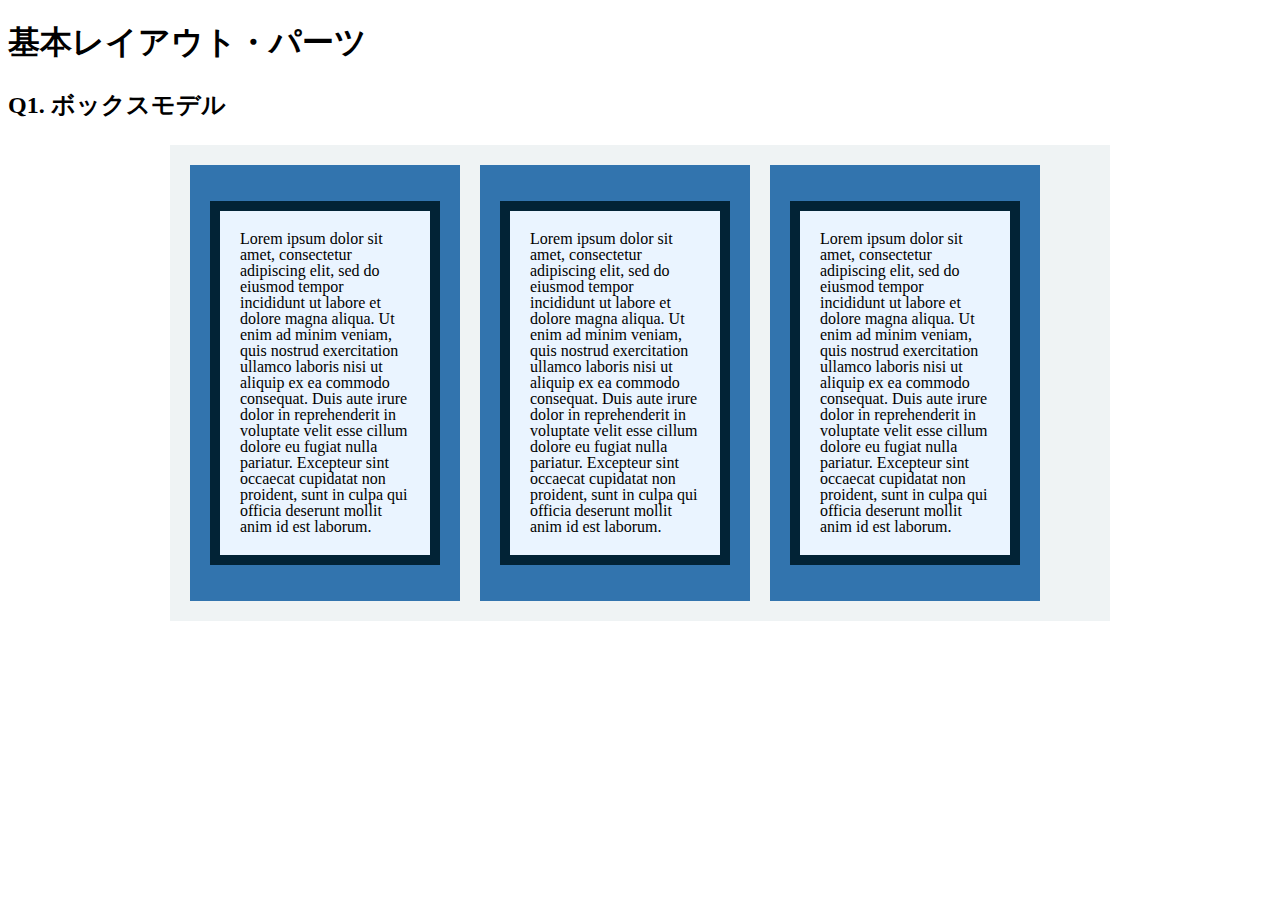
<file: layout_parts/q1/index.html>
<!DOCTYPE html>
<html>
  <head>
    <meta charset="utf-8">
    <meta http-equiv="X-UA-Compatible" content="IE=edge">
    <meta name="viewport" content="width=device-width, initial-scale=1.0, maximum-scale=1.0, user-scalable=no">
    <meta name="format-detection" content="telephone=no">
    <title>基本レイアウト・パーツ</title>
    <link rel="stylesheet" href="http://gizumo-inc.github.io/sample/front-lesson/layout_parts_new/assets/css/reset.css">
    <link rel="stylesheet" href="http://gizumo-inc.github.io/sample/front-lesson/layout_parts_new/assets/css/base.css">
    <link rel="stylesheet" href="css/style.css">
  </head>
  <body>
    <div class="wrapper">
      <h1 class="title">基本レイアウト・パーツ</h1>
      <h2 class="headline">
        <p class="headline__text">Q1. ボックスモデル</p>
      </h2>
      <div class="box">
        <!-- 回答はクラスq1の要素の中に書いてね -->
        <!-- すでについてるクラスにはstyleを指定しない。styleをつける場合は自分で新たにクラスをつけること -->
        <div class="q1 clearfix">
          <div class="q1-box">
            <p class="q1-text">Lorem ipsum dolor sit amet, consectetur adipiscing elit, sed do eiusmod tempor incididunt ut labore et dolore magna aliqua. Ut enim ad minim veniam, quis nostrud exercitation ullamco laboris nisi ut aliquip ex ea commodo consequat. Duis aute irure dolor in reprehenderit in voluptate velit esse cillum dolore eu fugiat nulla pariatur. Excepteur sint occaecat cupidatat non proident, sunt in culpa qui officia deserunt mollit anim id est laborum.</p>
          </div>

          <div class="q1-box">
            <p class="q1-text">Lorem ipsum dolor sit amet, consectetur adipiscing elit, sed do eiusmod tempor incididunt ut labore et dolore magna aliqua. Ut enim ad minim veniam, quis nostrud exercitation ullamco laboris nisi ut aliquip ex ea commodo consequat. Duis aute irure dolor in reprehenderit in voluptate velit esse cillum dolore eu fugiat nulla pariatur. Excepteur sint occaecat cupidatat non proident, sunt in culpa qui officia deserunt mollit anim id est laborum.</p>
          </div>

          <div class="q1-box">
            <p class="q1-text">Lorem ipsum dolor sit amet, consectetur adipiscing elit, sed do eiusmod tempor incididunt ut labore et dolore magna aliqua. Ut enim ad minim veniam, quis nostrud exercitation ullamco laboris nisi ut aliquip ex ea commodo consequat. Duis aute irure dolor in reprehenderit in voluptate velit esse cillum dolore eu fugiat nulla pariatur. Excepteur sint occaecat cupidatat non proident, sunt in culpa qui officia deserunt mollit anim id est laborum.</p>
          </div>
        </div>
        <!-- 回答はクラスq1の要素の中に書いてね -->
      </div>
    </div>
  </body>
</html>
</file>
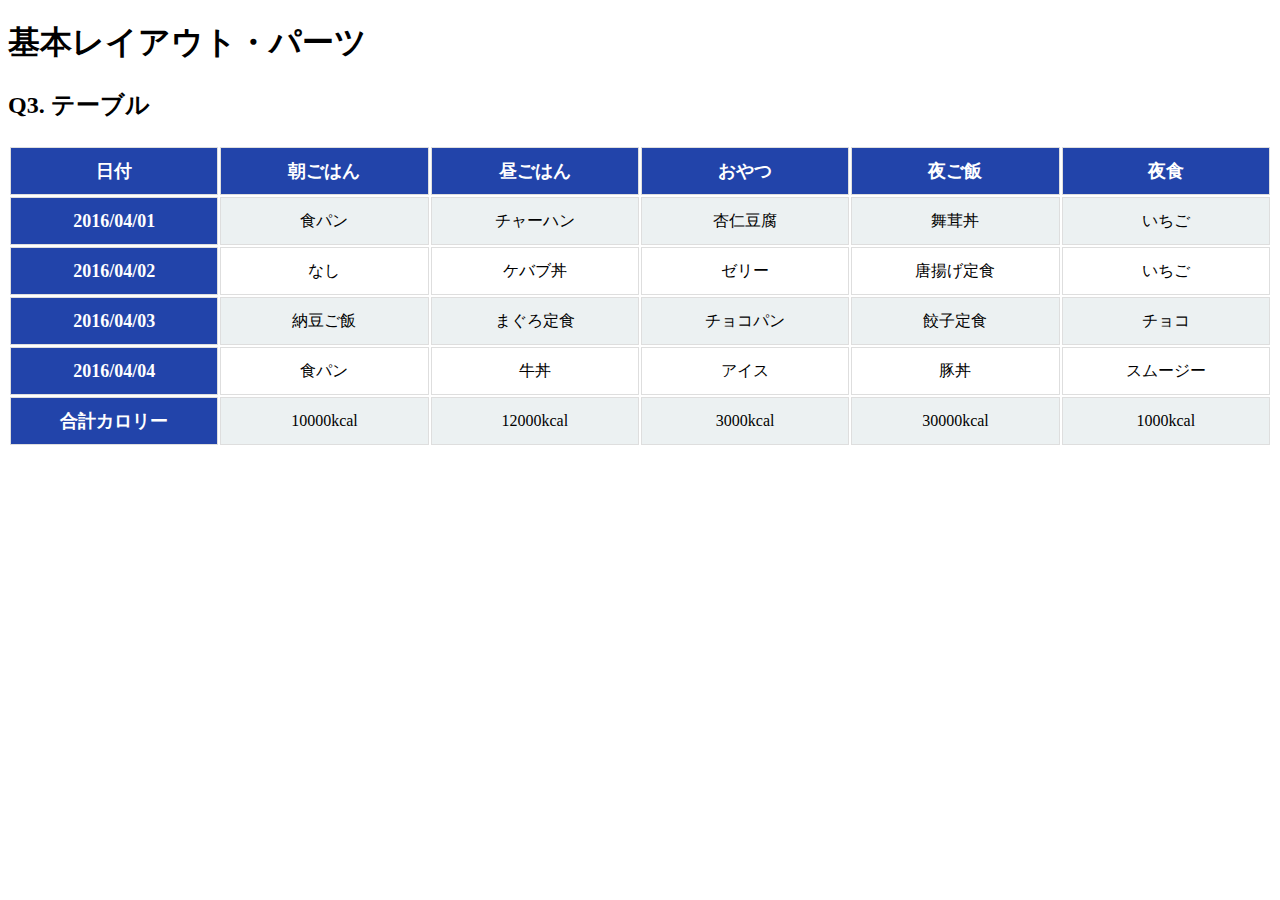
<file: layout_parts/q3/index.html>
<!DOCTYPE html>
<html>
  <head>
    <meta charset="utf-8">
    <meta http-equiv="X-UA-Compatible" content="IE=edge">
    <meta name="viewport" content="width=device-width, initial-scale=1.0, maximum-scale=1.0, user-scalable=no">
    <meta name="format-detection" content="telephone=no">
    <title>基本レイアウト・パーツ</title>
    <link rel="stylesheet" href="http://gizumo-inc.github.io/sample/front-lesson/layout_parts_new/assets/css/reset.css">
    <link rel="stylesheet" href="http://gizumo-inc.github.io/sample/front-lesson/layout_parts_new/assets/css/base.css">
    <link rel="stylesheet" href="css/style.css">
  </head>
  <body>
    <div class="wrapper">
      <h1 class="title">基本レイアウト・パーツ</h1>
      <h2 class="headline">
        <p class="headline__text">Q3. テーブル</p>
      </h2>
      <div class="box">
        <!-- 回答はクラスq3の要素の中に書いてね -->
        <!-- すでについてるクラスにはstyleを指定しない。styleをつける場合は自分で新たにクラスをつけること -->
        <div class="q3">
          <table class="q3table">
            <thead>
              <tr>
                <th>日付</th>
                <th>朝ごはん</th>
                <th>昼ごはん</th>
                <th>おやつ</th>
                <th>夜ご飯</th>
                <th>夜食</th>
              </tr>
            </thead>
            <tbody>
              <tr>
                <th>2016/04/01</td>
                <td>食パン</td>
                <td>チャーハン</td>
                <td>杏仁豆腐</td>
                <td>舞茸丼</td>
                <td>いちご</td>
              </tr>
              <tr>
                <th>2016/04/02</td>
                <td>なし</td>
                <td>ケバブ丼</td>
                <td>ゼリー</td>
                <td>唐揚げ定食</td>
                <td>いちご</td>
              </tr>
              <tr>
                <th>2016/04/03</td>
                <td>納豆ご飯</td>
                <td>まぐろ定食</td>
                <td>チョコパン</td>
                <td>餃子定食</td>
                <td>チョコ</td>
              </tr>
              <tr>
                <th>2016/04/04</td>
                <td>食パン</td>
                <td>牛丼</td>
                <td>アイス</td>
                <td>豚丼</td>
                <td>スムージー</td>
              </tr>
              <tr>
                <th>合計カロリー</td>
                <td>10000kcal</td>
                <td>12000kcal</td>
                <td>3000kcal</td>
                <td>30000kcal</td>
                <td>1000kcal</td>
              </tr>
            </tbody>
          </table>
        </div>
        <!-- 回答はクラスq3の要素の中に書いてね -->
      </div>
    </div>
  </body>
</html>
</file>
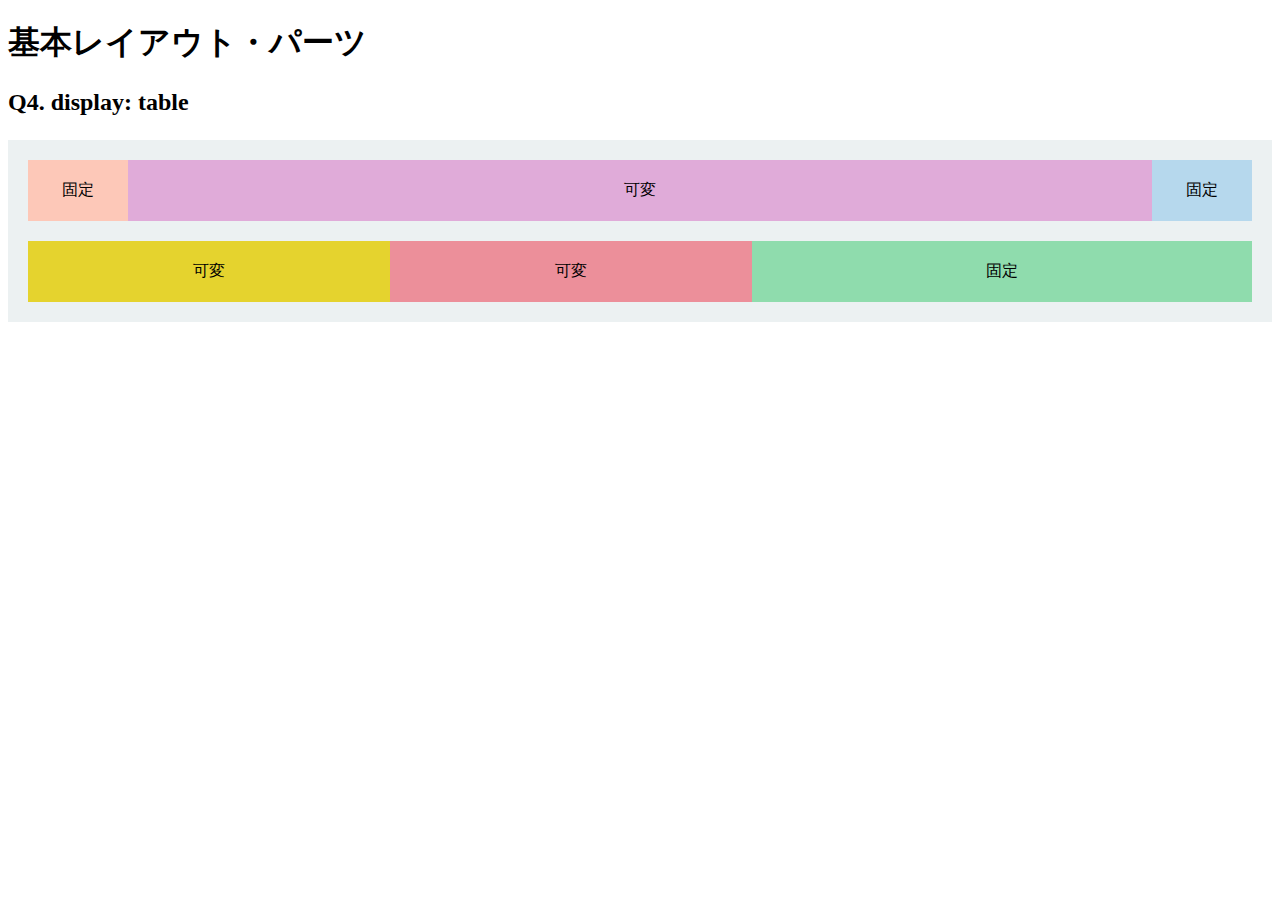
<file: layout_parts/q4/index.html>
<!DOCTYPE html>
<html>
  <head>
    <meta charset="utf-8">
    <meta http-equiv="X-UA-Compatible" content="IE=edge">
    <meta name="viewport" content="width=device-width, initial-scale=1.0, maximum-scale=1.0, user-scalable=no">
    <meta name="format-detection" content="telephone=no">
    <title>基本レイアウト・パーツ</title>
    <link rel="stylesheet" href="http://gizumo-inc.github.io/sample/front-lesson/layout_parts_new/assets/css/reset.css">
    <link rel="stylesheet" href="http://gizumo-inc.github.io/sample/front-lesson/layout_parts_new/assets/css/base.css">
    <link rel="stylesheet" href="css/style.css">
  </head>
  <body>
    <div class="wrapper">
      <h1 class="title">基本レイアウト・パーツ</h1>
      <h2 class="headline">
        <p class="headline__text">Q4. display: table</p>
      </h2>
      <div class="box">
        <!-- 回答はクラスq4の要素の中に書いてね -->
        <!-- すでについてるクラスにはstyleを指定しない。styleをつける場合は自分で新たにクラスをつけること -->
        <!-- 新たにタグは追加しなくてもできます。 -->
        <div class="q4 table">
          <div class="q4table">
            <div class="tablecell orange">固定</div>
            <div class="tablecell pink">可変</div>
            <div class="tablecell blue">固定</div>
          </div>
          <div class="q4table">
            <div class="tablecell yellow">可変</div>
            <div class="tablecell red">可変</div>
            <div class="tablecell green">固定</div>
          </div>
        </div>
        <!-- 回答はクラスq4の要素の中に書いてね -->
      </div>
    </div>
  </body>
</html>
</file>
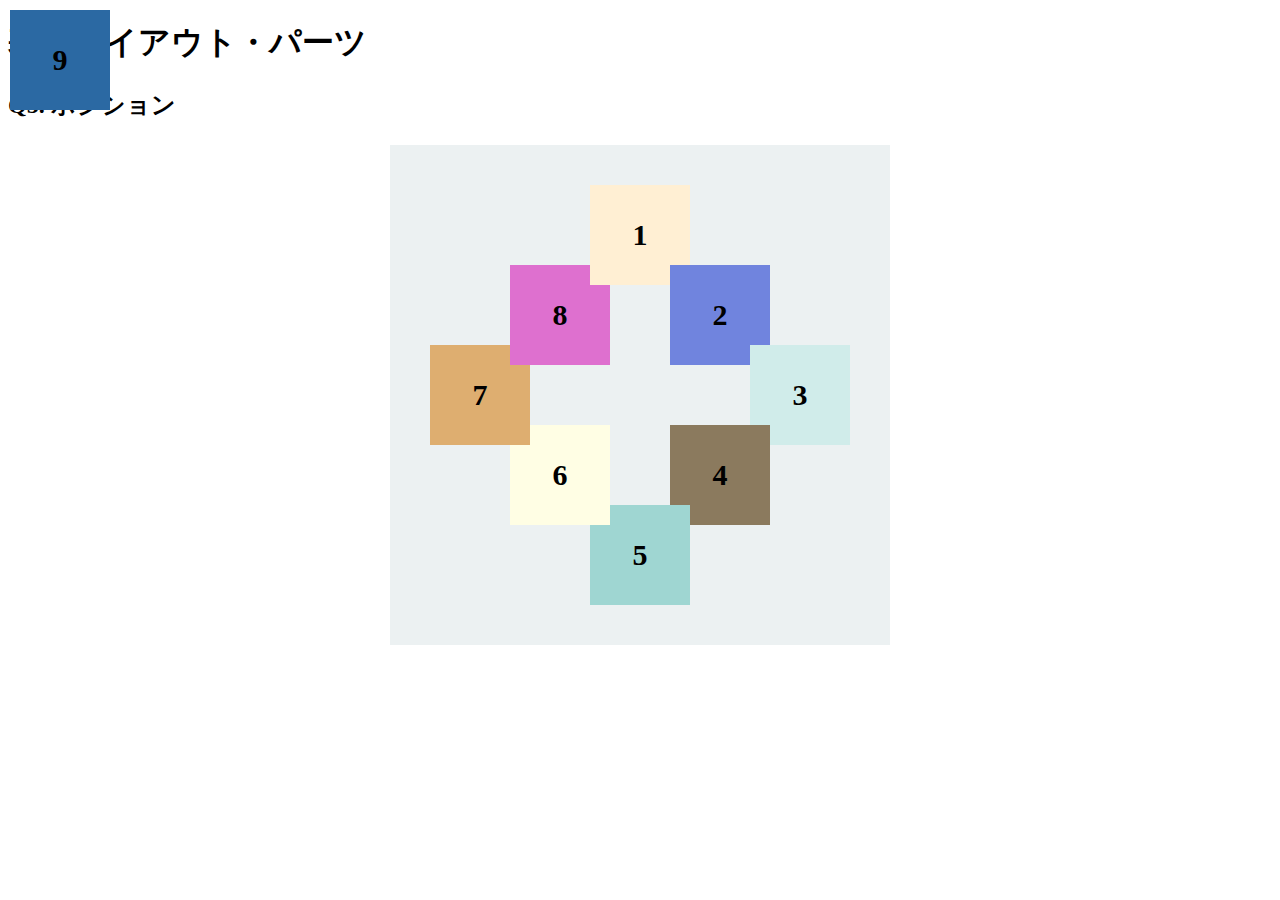
<file: layout_parts/q5/index.html>
<!DOCTYPE html>
<html>
  <head>
    <meta charset="utf-8">
    <meta http-equiv="X-UA-Compatible" content="IE=edge">
    <meta name="viewport" content="width=device-width, initial-scale=1.0, maximum-scale=1.0, user-scalable=no">
    <meta name="format-detection" content="telephone=no">
    <title>基本レイアウト・パーツ</title>
    <link rel="stylesheet" href="http://gizumo-inc.github.io/sample/front-lesson/layout_parts_new/assets/css/reset.css">
    <link rel="stylesheet" href="http://gizumo-inc.github.io/sample/front-lesson/layout_parts_new/assets/css/base.css">
    <link rel="stylesheet" href="css/style.css">
  </head>
  <body>
    <div class="wrapper">
      <h1 class="title">基本レイアウト・パーツ</h1>
      <h2 class="headline">
        <p class="headline__text">Q5. ポジション</p>
      </h2>
      <div class="box">
        <!-- 回答はクラスq5の要素の中に書いてね -->
        <!-- すでについてるクラスにはstyleを指定しない。styleをつける場合は自分で新たにクラスをつけること -->
        <!-- 新たにタグは追加しなくてもできます。 -->
        <div class="q5 qfive">
          <div class="eight square">8</div>
          <div class="five square">5</div>
          <div class="one square">1</div>
          <div class="seven square">7</div>
          <div class="four square">4</div>
          <div class="six square">6</div>
          <div class="two square">2</div>
          <div class="three square">3</div>
          <div class="nine square">9</div>
        </div>
        <!-- 回答はクラスq5の要素の中に書いてね -->
      </div>
    </div>
  </body>
</html>
</file>
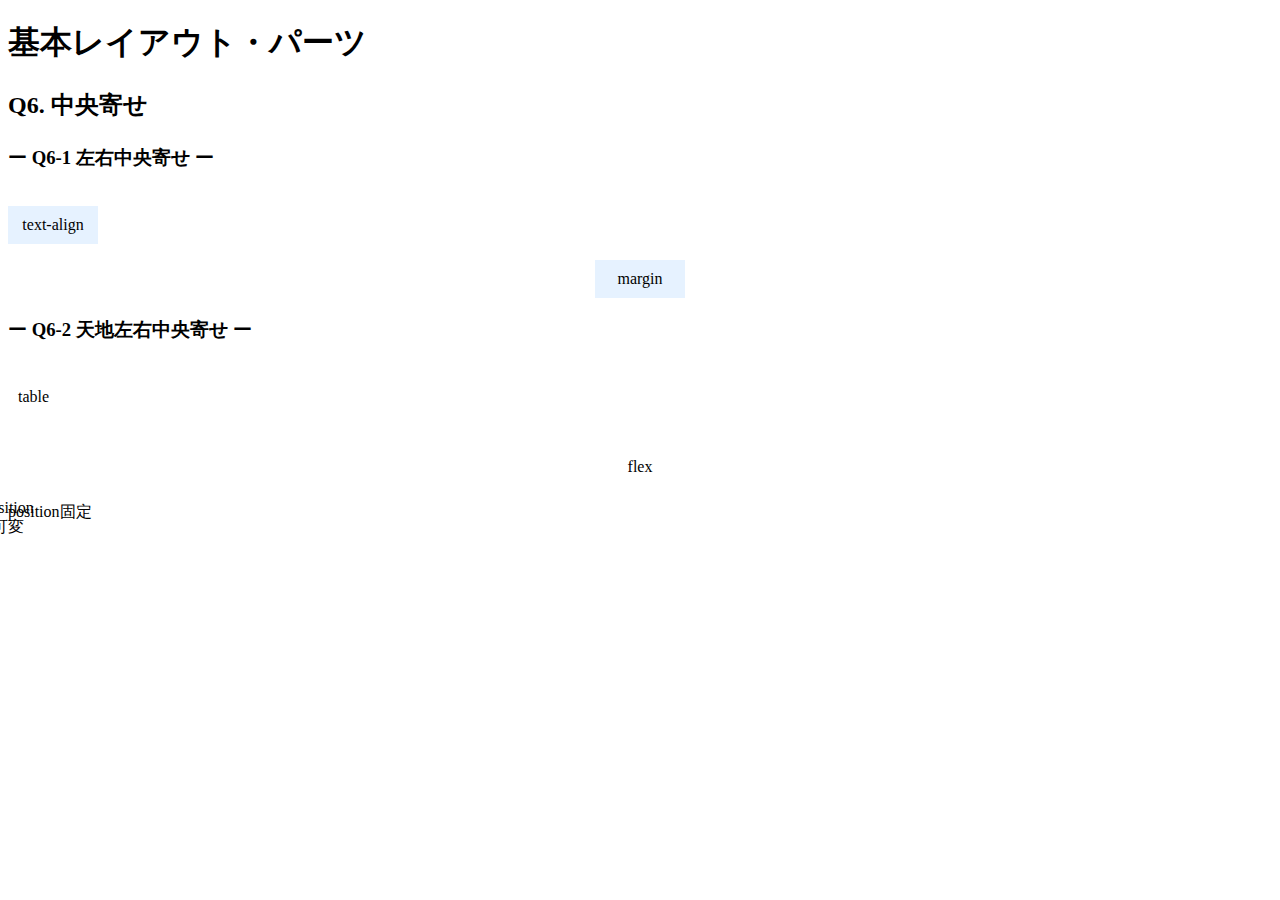
<file: layout_parts/q6/index.html>
<!DOCTYPE html>
<html>
  <head>
    <meta charset="utf-8">
    <meta http-equiv="X-UA-Compatible" content="IE=edge">
    <meta name="viewport" content="width=device-width, initial-scale=1.0, maximum-scale=1.0, user-scalable=no">
    <meta name="format-detection" content="telephone=no">
    <title>基本レイアウト・パーツ</title>
    <link rel="stylesheet" href="http://gizumo-inc.github.io/sample/front-lesson/layout_parts_new/assets/css/reset.css">
    <link rel="stylesheet" href="http://gizumo-inc.github.io/sample/front-lesson/layout_parts_new/assets/css/base.css">
    <link rel="stylesheet" href="css/style.css">
  </head>
  <body>
    <div class="wrapper">
      <h1 class="title">基本レイアウト・パーツ</h1>
      <h2 class="headline">
        <p class="headline__text">Q6. 中央寄せ</p>
      </h2>
      <div class="box">
        <div class="box__inner">
          <h3 class="box__headline">
            <p class="box__headline__text">ー Q6-1 左右中央寄せ ー</p>
          </h3>
          <div class="q6 q6--horizontal">
            <!-- Q6-1の回答はここに書いてね -->
            <!-- 新たにタグは追加しなくてもできます。 -->
            <div class="q6__box q6-1 textalign">
              <div class="in-q6-1">
                <p class="q6-1text-left">text-align</p>
              </div>
            </div>
            <!-- Q6-1の回答はここに書いてね -->

            <!-- Q6-1の回答はここに書いてね -->
            <!-- 新たにタグは追加しなくてもできます。 -->
            <div class="q6__box q6-1 margin">
              <p class="q6-1text-right">margin</p>
            </div>
            <!-- Q6-1の回答はここに書いてね -->
          </div>
        </div>

        <div class="box__inner">
          <h3 class="box__headline">
            <p class="box__headline__text">ー Q6-2 天地左右中央寄せ ー</p>
          </h3>
          <!-- Q6-2の回答はここに書いてね -->
          <!-- すでについてるクラスにはstyleを指定しない。styleをつける場合は自分で新たにクラスをつけること -->
          <!-- 新たにタグは追加しなくてもできます。 -->
          <div class="q6 q6--around q6table">
            <div class="q6tablecell">
              <p class="q6-2text1">table</p>
            </div>
          </div>
          <!-- Q6-2の回答はここに書いてね -->

          <!-- Q6-2の回答はここに書いてね -->
          <!-- すでについてるクラスにはstyleを指定しない。styleをつける場合は自分で新たにクラスをつけること -->
          <!-- 新たにタグは追加しなくてもできます。 -->
          <div class="q6 q6--around q6flex">
              <p class="q6-2text1">flex</p>
          </div>
          <!-- Q6-2の回答はここに書いてね -->

          <div class="q6 q6--position position">
            <!-- Q6-2の回答はここに書いてね -->
            <!-- すでについてるクラスにはstyleを指定しない。styleをつける場合は自分で新たにクラスをつけること -->
            <!-- 新たにタグは追加しなくてもできます。 -->
            <div class="q6__box is-stable q6-2fixed">
              <p class="q6__box__inner q6-2text2">position固定</p>
            </div>
            <!-- Q6-2の回答はここに書いてね -->

            <!-- Q6-2の回答はここに書いてね -->
            <!-- すでについてるクラスにはstyleを指定しない。styleをつける場合は自分で新たにクラスをつけること -->
            <!-- 新たにタグは追加しなくてもできます。 -->
            <div class="q6__box is-flexible q6-2variable">
              <p class="q6__box__inner q6-2text3">position可変</p>
            </div>
            <!-- Q6-2の回答はここに書いてね -->
          </div>
        </div>
      </div>
    </div>
  </body>
</html>
</file>
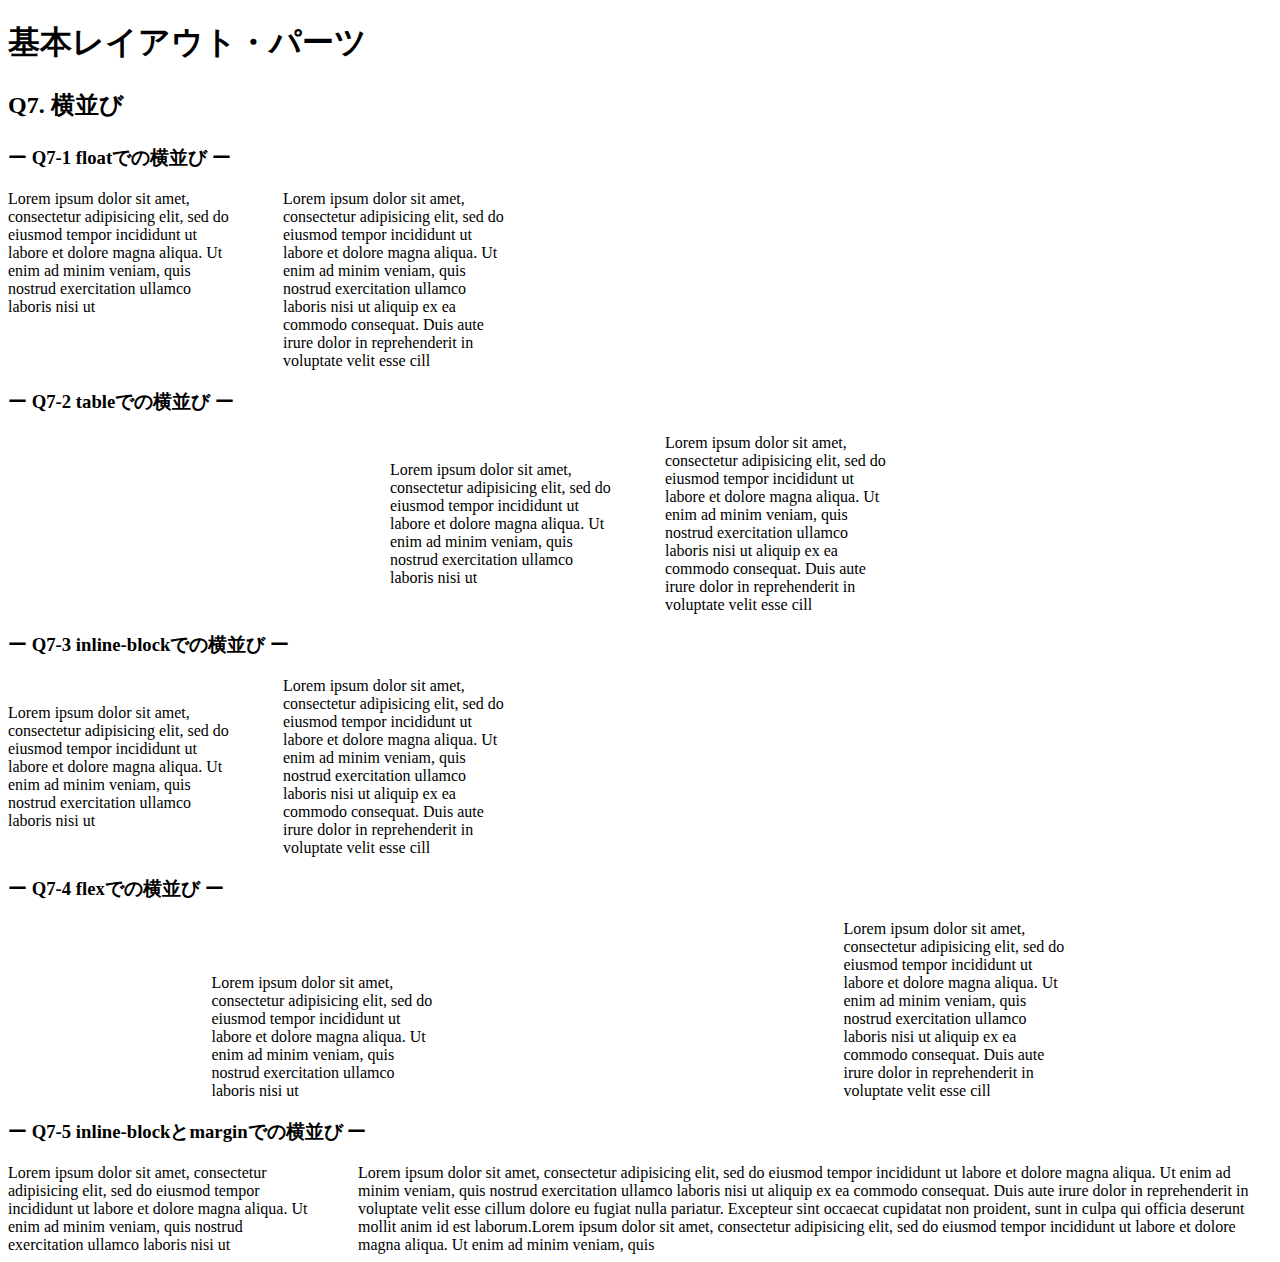
<file: layout_parts/q7/index.html>
<!DOCTYPE html>
<html>
  <head>
    <meta charset="utf-8">
    <meta http-equiv="X-UA-Compatible" content="IE=edge">
    <meta name="viewport" content="width=device-width, initial-scale=1.0, maximum-scale=1.0, user-scalable=no">
    <meta name="format-detection" content="telephone=no">
    <title>基本レイアウト・パーツ</title>
    <link rel="stylesheet" href="http://gizumo-inc.github.io/sample/front-lesson/layout_parts_new/assets/css/reset.css">
    <link rel="stylesheet" href="http://gizumo-inc.github.io/sample/front-lesson/layout_parts_new/assets/css/base.css">
    <link rel="stylesheet" href="css/style.css">
  </head>
  <body>
    <div class="wrapper">
      <h1 class="title">基本レイアウト・パーツ</h1>
      <h2 class="headline">
        <p class="headline__text">Q7. 横並び</p>
      </h2>
      <div class="box">
        <div class="box__inner">
          <h3 class="box__headline">
            <p class="box__headline__text">ー Q7-1 floatでの横並び ー</p>
          </h3>
          <!-- Q7の回答はここに書いてね -->
          <!-- すでについてるクラスにはstyleを指定しない。styleをつける場合は自分で新たにクラスをつけること -->
          <!-- 新たにタグは追加しなくてもできます。 -->
          <div class="q7 q7--float q7-1">
            <div class="q7__inner clearfix">
              <div class="q7__box q7box q7-1box">
                Lorem ipsum dolor sit amet, consectetur adipisicing elit, sed do eiusmod tempor incididunt ut labore et dolore magna aliqua. Ut enim ad minim veniam, quis nostrud exercitation ullamco laboris nisi ut
              </div>
              <div class="q7__box q7box q7-1box">
                Lorem ipsum dolor sit amet, consectetur adipisicing elit, sed do eiusmod tempor incididunt ut labore et dolore magna aliqua. Ut enim ad minim veniam, quis nostrud exercitation ullamco laboris nisi ut aliquip ex ea commodo consequat. Duis aute irure dolor in reprehenderit in voluptate velit esse cill
              </div>
            </div>
          </div>
          <!-- Q7の回答はここに書いてね -->
        </div>

        <div class="box__inner">
          <h3 class="box__headline">
            <p class="box__headline__text">ー Q7-2 tableでの横並び ー</p>
          </h3>
          <!-- Q7の回答はここに書いてね -->
          <!-- すでについてるクラスにはstyleを指定しない。styleをつける場合は自分で新たにクラスをつけること -->
          <!-- 新たにタグは追加しなくてもできます。 -->
          <div class="q7 q7--table q7-2table">
            <div class="q7__inner in-q7-2">
              <div class="q7__box q7box q7-2box">
                <div class="q7__box__text q7-2text">
                  Lorem ipsum dolor sit amet, consectetur adipisicing elit, sed do eiusmod tempor incididunt ut labore et dolore magna aliqua. Ut enim ad minim veniam, quis nostrud exercitation ullamco laboris nisi ut
                </div>
              </div>
              <div class="q7__box q7box q7-2box">
                <div class="q7__box__text q7-2text">
                  Lorem ipsum dolor sit amet, consectetur adipisicing elit, sed do eiusmod tempor incididunt ut labore et dolore magna aliqua. Ut enim ad minim veniam, quis nostrud exercitation ullamco laboris nisi ut aliquip ex ea commodo consequat. Duis aute irure dolor in reprehenderit in voluptate velit esse cill
                </div>
              </div>
            </div>
          </div>
          <!-- Q7の回答はここに書いてね -->
        </div>

        <div class="box__inner">
          <h3 class="box__headline">
            <p class="box__headline__text">ー Q7-3 inline-blockでの横並び ー</p>
          </h3>
          <!-- Q7の回答はここに書いてね -->
          <!-- すでについてるクラスにはstyleを指定しない。styleをつける場合は自分で新たにクラスをつけること -->
          <!-- 新たにタグは追加しなくてもできます。 -->
          <div class="q7 q7--inlineblock">
            <div class="q7__inner q7-3">
              <div class="q7__box q7box q7-3box">
                Lorem ipsum dolor sit amet, consectetur adipisicing elit, sed do eiusmod tempor incididunt ut labore et dolore magna aliqua. Ut enim ad minim veniam, quis nostrud exercitation ullamco laboris nisi ut
              </div>
              <div class="q7__box q7box q7-3box">
                Lorem ipsum dolor sit amet, consectetur adipisicing elit, sed do eiusmod tempor incididunt ut labore et dolore magna aliqua. Ut enim ad minim veniam, quis nostrud exercitation ullamco laboris nisi ut aliquip ex ea commodo consequat. Duis aute irure dolor in reprehenderit in voluptate velit esse cill
              </div>
            </div>
          </div>
          <!-- Q7の回答はここに書いてね -->
        </div>

        <div class="box__inner">
          <h3 class="box__headline">
            <p class="box__headline__text">ー Q7-4 flexでの横並び ー</p>
          </h3>
          <!-- Q7の回答はここに書いてね -->
          <!-- すでについてるクラスにはstyleを指定しない。styleをつける場合は自分で新たにクラスをつけること -->
          <!-- 新たにタグは追加しなくてもできます。 -->
          <div class="q7 q7--flex">
            <div class="q7__inner q7-4">
              <div class="q7__box q7box q7-4box">
                Lorem ipsum dolor sit amet, consectetur adipisicing elit, sed do eiusmod tempor incididunt ut labore et dolore magna aliqua. Ut enim ad minim veniam, quis nostrud exercitation ullamco laboris nisi ut
              </div>
              <div class="q7__box q7box q7-4box">
                Lorem ipsum dolor sit amet, consectetur adipisicing elit, sed do eiusmod tempor incididunt ut labore et dolore magna aliqua. Ut enim ad minim veniam, quis nostrud exercitation ullamco laboris nisi ut aliquip ex ea commodo consequat. Duis aute irure dolor in reprehenderit in voluptate velit esse cill
              </div>
            </div>
          </div>
          <!-- Q7の回答はここに書いてね -->
        </div>

        <div class="box__inner">
          <h3 class="box__headline">
            <p class="box__headline__text">ー Q7-5 inline-blockとmarginでの横並び ー</p>
          </h3>
          <!-- Q7の回答はここに書いてね -->
          <!-- すでについてるクラスにはstyleを指定しない。styleをつける場合は自分で新たにクラスをつけること -->
          <!-- 新たにタグは追加しなくてもできます。 -->
          <div class="q7 q7--margin q7-5">
            <div class="q7__inner is-full in-q7-5">
              <div class="q7__box q7box q7-5fixed">
                <div class="q7__box__text">
                  Lorem ipsum dolor sit amet, consectetur adipisicing elit, sed do eiusmod tempor incididunt ut labore et dolore magna aliqua. Ut enim ad minim veniam, quis nostrud exercitation ullamco laboris nisi ut
                </div>
              </div>
              <div class="q7__box q7box q7-5variable">
                <div class="q7__box__text">
                  Lorem ipsum dolor sit amet, consectetur adipisicing elit, sed do eiusmod tempor incididunt ut labore et dolore magna aliqua. Ut enim ad minim veniam, quis nostrud exercitation ullamco laboris nisi ut aliquip ex ea commodo consequat. Duis aute irure dolor in reprehenderit in voluptate velit esse cillum dolore eu fugiat nulla pariatur. Excepteur sint occaecat cupidatat non proident, sunt in culpa qui officia deserunt mollit anim id est laborum.Lorem ipsum dolor sit amet, consectetur adipisicing elit, sed do eiusmod tempor incididunt ut labore et dolore magna aliqua. Ut enim ad minim veniam, quis
                </div>
              </div>
            </div>
          </div>
          <!-- Q7の回答はここに書いてね -->
        </div>
      </div>
    </div>
  </body>
</html>
</file>
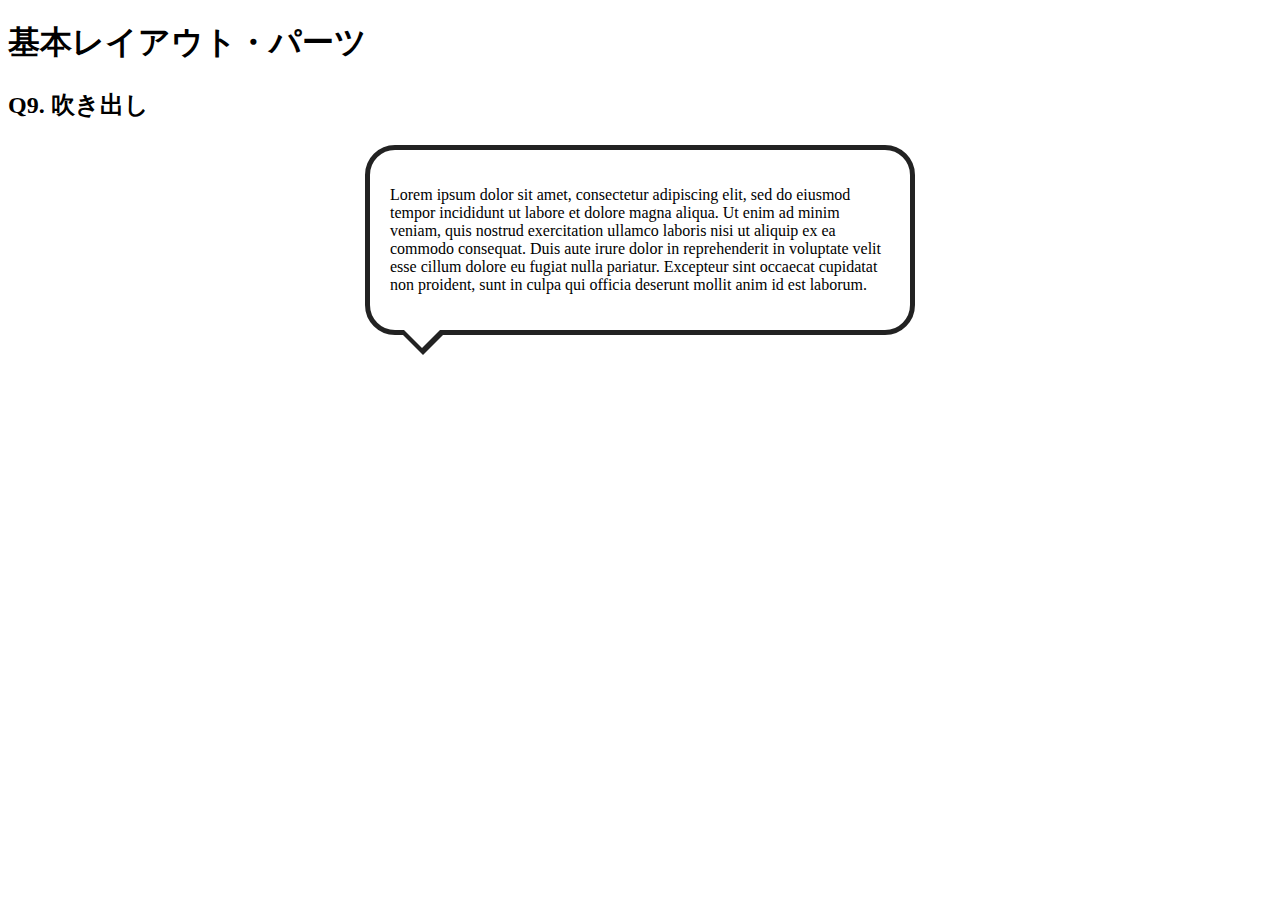
<file: layout_parts/q9/index.html>
<!DOCTYPE html>
<html>
  <head>
    <meta charset="utf-8">
    <meta http-equiv="X-UA-Compatible" content="IE=edge">
    <meta name="viewport" content="width=device-width, initial-scale=1.0, maximum-scale=1.0, user-scalable=no">
    <meta name="format-detection" content="telephone=no">
    <title>基本レイアウト・パーツ</title>
    <link rel="stylesheet" href="http://gizumo-inc.github.io/sample/front-lesson/layout_parts_new/assets/css/reset.css">
    <link rel="stylesheet" href="http://gizumo-inc.github.io/sample/front-lesson/layout_parts_new/assets/css/base.css">
    <link rel="stylesheet" href="css/style.css">
  </head>
  <body>
    <div class="wrapper">
      <h1 class="title">基本レイアウト・パーツ</h1>
      <h2 class="headline">
        <p class="headline__text">Q9. 吹き出し</p>
      </h2>
      <div class="box">
        <!-- 回答はクラスq9の要素の中に書いてね -->
        <!-- すでについてるクラスにはstyleを指定しない。styleをつける場合は自分で新たにクラスをつけること -->
        <div class="q9">
          <div class="q9bubble">
            <p class="q9text">Lorem ipsum dolor sit amet, consectetur adipiscing elit, sed do eiusmod tempor incididunt ut labore et dolore magna aliqua. Ut enim ad minim veniam, quis nostrud exercitation ullamco laboris nisi ut aliquip ex ea commodo consequat. Duis aute irure dolor in reprehenderit in voluptate velit esse cillum dolore eu fugiat nulla pariatur. Excepteur sint occaecat cupidatat non proident, sunt in culpa qui officia deserunt mollit anim id est laborum.</p>
          </div>
        </div>
        <!-- 回答はクラスq9の要素の中に書いてね -->
      </div>
    </div>
  </body>
</html>
</file>
<file: layout_parts/q1/css/style.css>
@charset "UTF-8";

/* 回答はここに書いてね */

.q1{
  width: 900px;
  background-color: #eff3f4;
  margin: 0 auto;
  padding: 20px;

}

.q1-box{
  background-color: #3274ae;
  padding: 20px;
  float: left;
  margin-left: 20px;
  width: 230px;
}

.q1-box:first-child{
  margin-left: 0px;
}

.q1-text{
  background-color: #eaf4ff;
  border: 10px solid;
  border-color: #022336;
  padding: 20px;
  font-size: 16px;
  line-height: 16px;
}

.clearfix::after{
  display: block;
  content: "";
  clear: both;
}

/* 回答はここに書いてね */
</file>
<file: layout_parts/q3/css/style.css>
@charset "UTF-8";

/* 回答はここに書いてね */

table.q3table{
  width: 100%; 
  table-layout: fixed;
  text-align: center;
}

.q3table th{
  background-color: #2244aa;
  color: #fff;
  font-size: 18px;
  line-height: 26px;
  padding: 10px;
  border: solid #dedede 1px;
}

.q3table td{
  padding: 10px;
  border: solid #dedede 1px;
  font-size: 16px;
  line-height: 22px;
}

.q3table tr:nth-child(odd){
  background-color: #ecf1f2;
}


tbody tr:last-child{
  border-top: 2px dashed #000;
}


/* 回答はここに書いてね */
</file>
<file: layout_parts/q4/css/style.css>
@charset "UTF-8";

/* 回答はここに書いてね */

.table{
  background-color: #ecf1f2;
  padding: 20px;
  box-sizing: border-box;
}

.q4table{
  display: table;
  margin-top: 20px;
  width: 100%;
}

.q4table:first-child{
  margin-top: 0px;
}

.tablecell{
  display: table-cell;
  padding: 20px 0;
  text-align: center;
}

.orange{
  width: 100px;
  background-color: #fdc8b8;
}

.pink{
  background-color: #e0abd9;

}

.blue{
  width: 100px;
  background-color: #b6d8ed;
}

.yellow{
  background-color: #e5d32e;
}

.red{
  background-color: #ec8f9a;
}

.green{
  background-color: #8fdcad;
  width: 500px;
}

/* 回答はここに書いてね */
</file>
<file: layout_parts/q5/css/style.css>
@charset "UTF-8";

/* 回答はここに書いてね */
.qfive{
  background-color: #ecf1f2;
  width: 500px;
  height: 500px;
  margin: 0 auto;
  position: relative;
  text-align: center;
  line-height: 100px;
  font-size: 30px;
  font-weight: bold;
}

.square{
  width: 100px;
  height: 100px;
  position: absolute;
}

.eight{
  background-color: #de70cf;
  top: 120px;
  left: 120px;
  z-index: 8;
}

.eight::before{
  content: "";
  background-color: #ffefd3;
  width: 20px;
  height: 20px;
  left: 80px;
  position: absolute;
}

.five{
  background-color: #9fd6d2;
  top: 360px;
  left: 200px;
  z-index: 5;
}

.one{
  background-color: #ffefd3;
  top: 40px;
  left: 200px;
}

.seven{
  background-color: #deae70;
  top: 200px;
  left: 40px;
  z-index: 7;
}

.four{
  background-color: #8b7a5e;
  top: 280px;
  left: 280px;
  z-index: 4;
}

.six{
  background-color: #fffee4;
  top: 280px;
  left: 120px;
  z-index: 6;
}

.two{
  background-color: #7084de;
  top: 120px;
  left: 280px;
}

.three{
  background-color: #d0ecea;
  top: 200px;
  left: 360px;
}

.nine{
  background-color: #2b69a3;
  position: fixed;
  top: 10px;
  left: 10px;
}

/* 回答はここに書いてね */
</file>
<file: layout_parts/q6/css/style.css>
@charset "UTF-8";

/* 回答はここに書いてね */

.textalign{
  display: inline-block;
}

.in-q6-1{
  text-align: center;
}

.margin{
  display: block;
}

.q6-1text-left{
  background-color: #e6f2ff;
  padding: 10px 0;
  width: 90px;
  display: inline-block;
  text-align: center;
}

.q6-1text-right{
  background-color: #e6f2ff;
  padding: 10px 0;
  width: 90px;
  display: block;
  text-align: center;
  margin: 0 auto;
}

.q6table{
  display: table;
}

.q6tablecell{
  display: table-cell;
  vertical-align: middle;
  text-align: center;
}

.q6flex{
  display: flex;
  justify-content: center;
  align-items: center;
}

.q6-2text1{ 
  display: inline-block;
  background-color: #fff;
  padding: 10px;
}

.position{
  position: relative;
}

.q6-2fixed{
  position: relative;
}

.q6-2text2{
  position: absolute;
  top: 0;
  bottom: 0;
  left: 0;
  right: 0;
  margin: auto;
}

.q6-2text3{
  position: absolute;
  top: 50%;
  left: 50%;
  text-align: center;
  transform: translate(-50%, -50%);
}

.q6-2variable{
  position: absolute;
}
/* 回答はここに書いてね */
</file>
<file: layout_parts/q7/css/style.css>
@charset "UTF-8";

/* 回答はここに書いてね */

.clearfix::after{
  content: "";
  display: block;
  clear: both;
}

.q7box{
  width: 225px;
  vertical-align: middle;
  font-size: 16px;
}

.q7-1box{
  float: left;
  margin-left: 50px;
  box-sizing: border-box;
}

.q7-1box:first-child{
  margin-left: 0;
}

.q7-2table{
  display: table;
  margin: 0 auto;
}

.in-q7-2{
  margin: 0 auto;
}

.q7-2box{
  display: table-cell;
  padding-left: 50px;
}

.q7-2box:first-child{
  padding-left: 0;
}

.q7-2text{
  font-size: 16px;
}

.q7-3{
  font-size: 0;
}
.q7-3box{
  display: inline-block;
  margin-left: 50px;
  vertical-align: middle;
  box-sizing: border-box;
  width: 225px;
}

.q7-3box:first-child{
  margin-left: 0;
}

.q7-4{
  display: flex;
  justify-content: space-around;
  align-items: flex-end;
}

.q7-4box{
  box-sizing: border-box;
}

.q7-5{
  font-size: 0;
}

.in-q7-5{
  width: 100%;
  box-sizing: border-box;
}

.q7-5fixed{
  display: inline-block;
  width: 300px;
  vertical-align: top;
}

.q7-5variable{
  display: inline-block;
  width: 100%;
  margin-left: -300px;
  padding-left: 350px;
  box-sizing: border-box;
}

/* 回答はここに書いてね */
</file>
<file: layout_parts/q9/css/style.css>
@charset "UTF-8";

/* 回答はここに書いてね */
.q9bubble {
  position: relative;
  margin: 0 auto;
  padding: 20px;
  width: 500px;
  font-size: 16px;
  border: solid 5px #222;
  border-radius: 30px;
}

.q9bubble:before, .q9bubble:after {
  content: "";
  position: absolute;
  left: 30px;
}

.q9bubble:before {
  bottom: -48px;
  border: 23px solid transparent;
  border-top: 23px solid #222;
}

.q9bubble:after {
  bottom: -40px;
  border: 22px solid transparent;
  border-top: 22px solid #fff;
}
/* 回答はここに書いてね */
</file>
